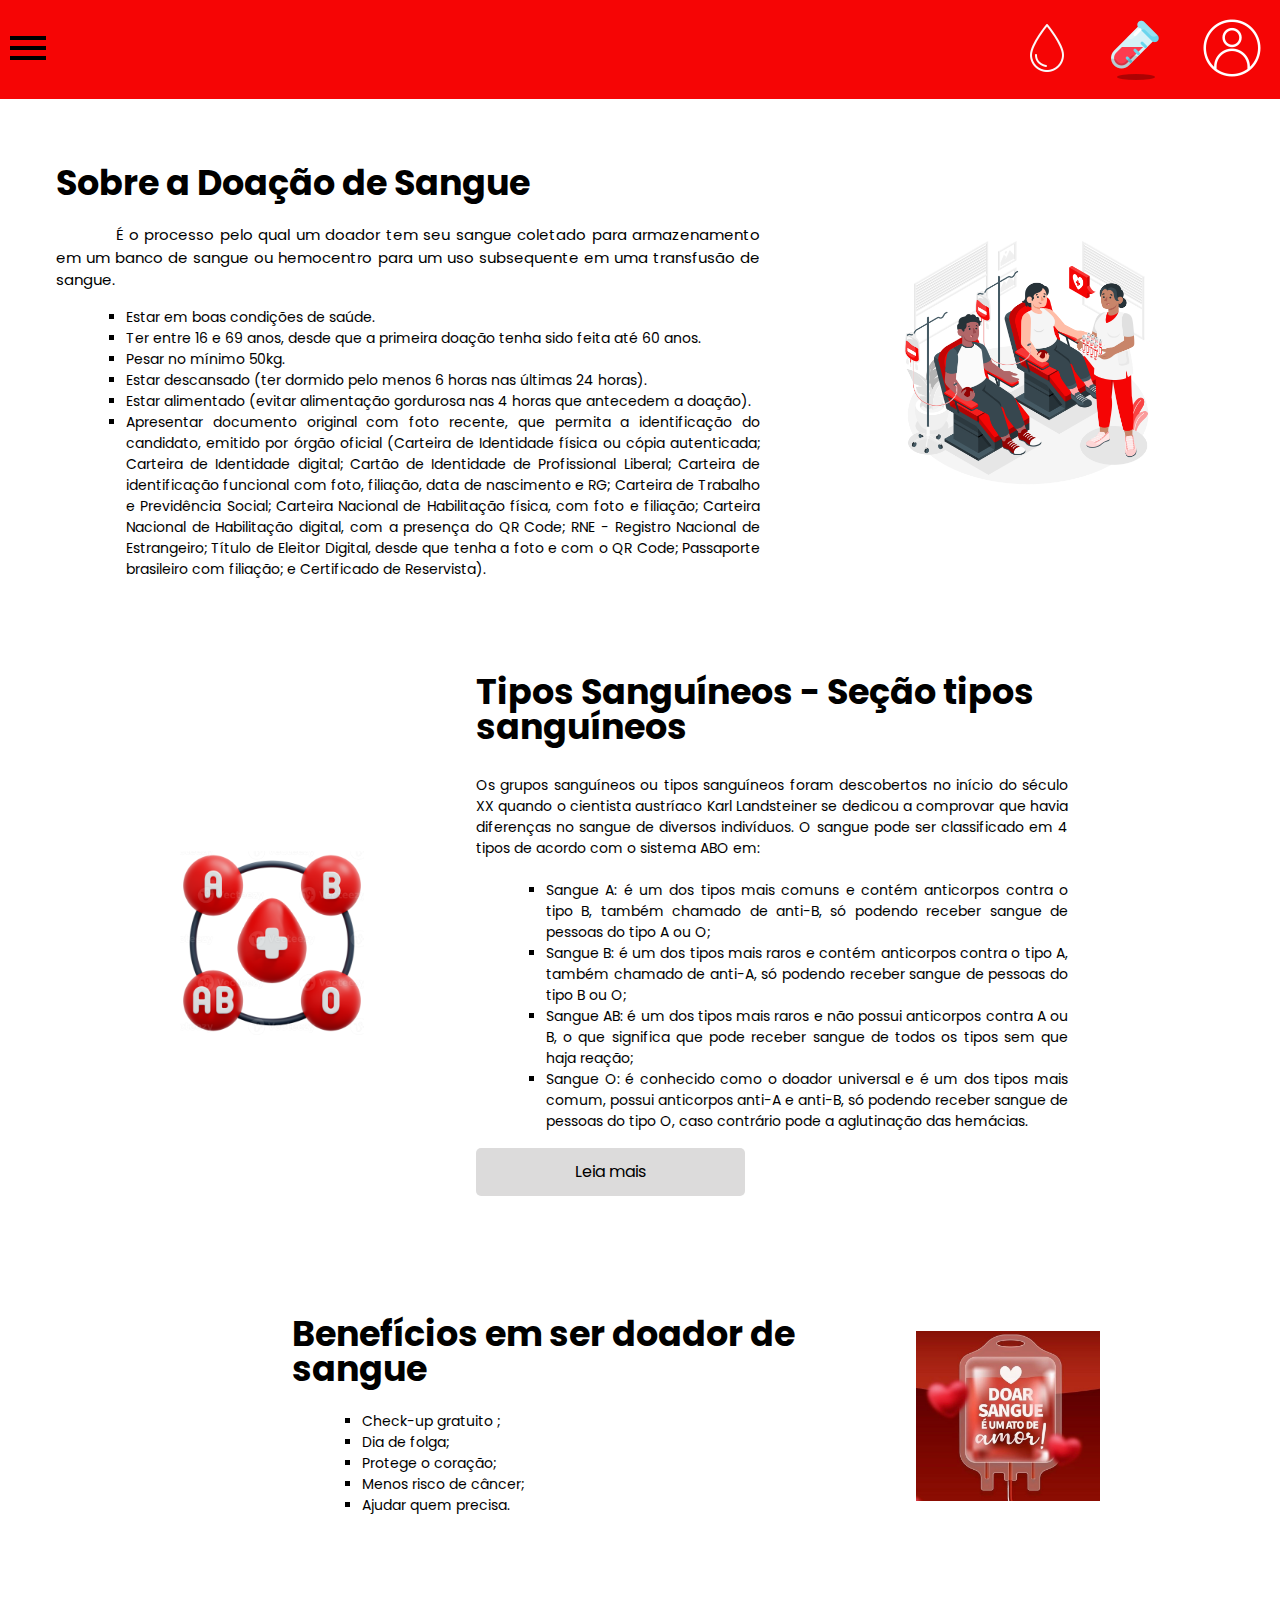
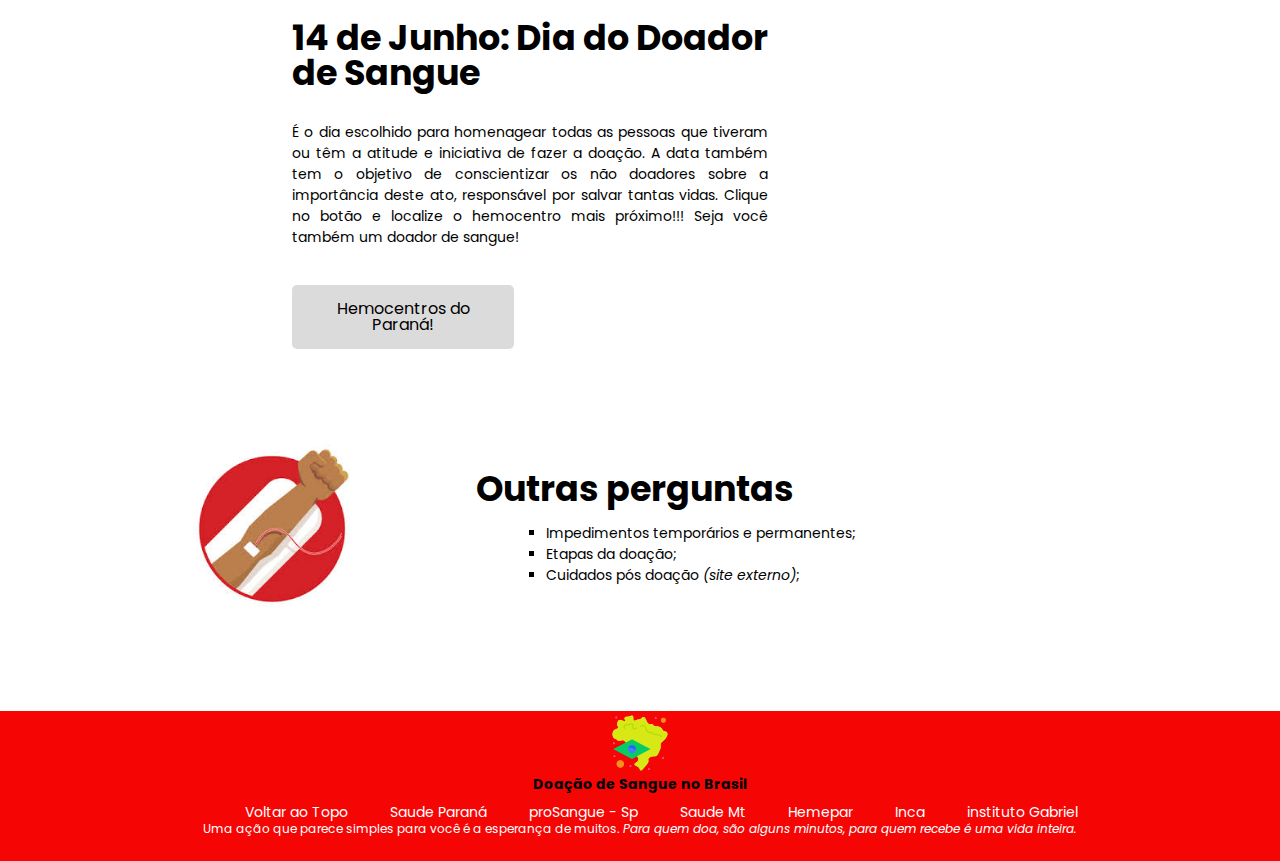
<file: index.html>
<!DOCTYPE html>
 <html lang="pt-br">
  <head>
    <meta charset="UTF-8">
    <meta name="viewport" content="width=device-width, initial-scale=1.0">
    <title> Doe Sangue </title>
    <link rel="preconnect" href="https://fonts.googleapis.com">
  <link rel="preconnect" href="https://fonts.gstatic.com" crossorigin>
  <link href="https://fonts.googleapis.com/css2?family=Poppins:wght@300;400;500;700&display=swap" rel="stylesheet">
    <link rel="stylesheet" href="style.css">
    <link rel="stylesheet" href="reset.css">
 </head>
<body>
    <header class="cabeçalho" id="cabeçalho">
        <div class="container">
            <input type="checkbox" id="menu" class="container__botao">
            <label for="menu" class="container__rotulo">
                <span class="cabeçalho__menu-hamburguer container__imagem"></span>
            </label>
            <ul class="lista-menu">
                <li class="lista-menu__titulo">Doe Sangue, Salve Vidas! </li>
                <li class="lista-menu__item">
                    <a href="" class="lista-menu__link">Critérios para ser uma doador </a>
                </li>
                <li class="lista-menu__item">
                    <a href="#tipossanguineos" class="lista-menu__link">Tipos Sanguíneos</a>
                </li>
                <li class="lista-menu__item">
                    <a href="#beneficios" class="lista-menu__link">Benefícios em ser um doador </a>
                </li>
                <li class="lista-menu__item">
                    <a href="#diadodoador" class="lista-menu__link"> Dia do Doador de Sangue  </a>
                </li>
                <li class="lista-menu__item">
                    <a href="#outrasperguntas" class="lista-menu__link">Outras perguntas </a>
                </li>
                <li class="lista-menu__item">
                    <a href="impedimentos.html" class="lista-menu__link">Impedimentos </a>
                </li>
                <li class="lista-menu__item">
                    <a href="etapas.html" class="lista-menu__link">Etapas da doação </a>
                </li>
            </ul>
         <!--   <img src="img/xxx.png" alt="" class="container__imagem">-->

        </div>
        <div class="container">
            <a href="#"><img src="img/sangueb.png" alt="sangue " class="container__imagem"></a>
            <a href="#"><img src="img/tipobranco.png" alt="tipo branco" class="container__imagem"></a>
            <a href="#"><img src="img/usuariobranco.png" alt="Usuario" class="container__imagem"></a>
        </div>
    </header>

    <section class= "doacao">
		<div class="doacao-div-conteudo" id="sobreadoacao">
			<h2 class= "doacao-titulo">Sobre a Doação de Sangue</h2>
			<p class= "doacao-texto-um">  
				É o processo pelo qual um doador tem seu sangue coletado para armazenamento em um banco de sangue ou hemocentro para um uso subsequente em uma transfusão de sangue.
			</p>
		<p class= "doacao-texto-um"> 
			<ul class="lista">
                <li> Estar em boas condições de saúde.</li>
                <li>Ter entre 16 e 69 anos, desde que a primeira doação tenha sido feita até 60 anos.</li>
                <li> Pesar no mínimo 50kg.
                <li>Estar descansado (ter dormido pelo menos 6 horas nas últimas 24 horas).</li>
                <li> Estar alimentado (evitar alimentação gordurosa nas 4 horas que antecedem a doação).</li>
                <li> Apresentar documento original com foto recente, que permita a identificação do candidato, emitido por órgão oficial (Carteira de Identidade física ou cópia autenticada; Carteira de Identidade digital; Cartão de Identidade de Profissional Liberal; Carteira de identificação funcional com foto, filiação, data de nascimento e RG; Carteira de Trabalho e Previdência Social; Carteira Nacional de Habilitação física, com foto e filiação; Carteira Nacional de Habilitação digital, com a presença do QR Code; RNE - Registro Nacional de Estrangeiro; Título de Eleitor Digital, desde que tenha a foto e com o QR Code; Passaporte brasileiro com filiação; e Certificado de Reservista).</li>
            </ul>
		</p>
		</div>
		<img src="img/fundosecao11.png" alt="Foto referente a doação de sangue " class="doacao-imagem">
	</section>	

  <section class="container secundario">
    <img src="img/tipos.png" alt="Plataformas" class="secundario__imagem">
    <div class="container__descricao" id="tipossanguineos">
        <h2 class="descricao__titulo" > Tipos Sanguíneos - Seção tipos sanguíneos </h2>
        <p class="descricao__texto"> Os grupos sanguíneos ou tipos sanguíneos foram descobertos no início do século XX quando o cientista austríaco Karl Landsteiner se dedicou a comprovar que havia diferenças no sangue de diversos indivíduos. O sangue pode ser classificado em 4 tipos de acordo com o sistema ABO em:  </p>
        <ul class="lista">
            <li> Sangue A: é um dos tipos mais comuns e contém anticorpos contra o tipo B, também chamado de anti-B, só podendo receber sangue de pessoas do tipo A ou O; </li>
            <li>Sangue B: é um dos tipos mais raros e contém anticorpos contra o tipo A, também chamado de anti-A, só podendo receber sangue de pessoas do tipo B ou O;</li>
            <li> Sangue AB: é um dos tipos mais raros e não possui anticorpos contra A ou B, o que significa que pode receber sangue de todos os tipos sem que haja reação;</li>
            <li>Sangue O: é conhecido como o doador universal e é um dos tipos mais comum, possui anticorpos anti-A e anti-B, só podendo receber sangue de pessoas do tipo O, caso contrário pode a aglutinação das hemácias.</li>
        </ul>  
         <a href="https://www.tuasaude.com/tipos-de-sangue/" class="container__botao secundario__botao ">Leia mais</a>
    </div>
 </section>

 <section class="container secundario">
    <div class="container__descricao" id="beneficios">
        <h2 class="descricao__titulo"> Benefícios em ser doador de sangue </h2>
        <p class= "doacao-texto-um"> 
			<ul class="lista">
                <li> Check-up gratuito ;</li>
                <li>Dia de folga;</li>
                <li> Protege o coração; </li>
                <li>Menos risco de câncer; </li>
                <li> Ajudar quem precisa. </li>
            </ul>
		</p>
    </div>
    <img src="img/atodeamor.jpeg" alt="ato de amor" class="doacao-imagem">
 </section>

 <section class="container secundario">
    <div class="container__descricao" id="diadodoador">
        <h2 class="descricao__titulo">14 de Junho: Dia do Doador de Sangue</h2>        
        <p class="descricao__texto">
             É o dia escolhido para homenagear todas as pessoas que tiveram ou têm a atitude
             e iniciativa de fazer a doação. A data também tem o objetivo de conscientizar os não doadores sobre 
             a importância deste ato, responsável por salvar tantas vidas.
             Clique no botão e localize o hemocentro mais próximo!!! Seja você também um doador de sangue!
        </p>
        <a href="https://www.google.com/maps/search/doa%C3%A7%C3%A3o+de+sangue+parana/@-24.1664335,-53.2715297,7z?entry=ttu" class="container__botao secundario__botao" target="_blank"> Hemocentros do Paraná!</a>
    </div>
   <iframe src="https://www.google.com/maps/embed?pb=!1m14!1m8!1m3!1d3727514.713217877!2d-53.2715297!3d-24.1664335!3m2!1i1024!2i768!4f13.1!3m3!1m2!1s0x94ec9979c5cdd815%3A0x7ae3c209b9b46870!2sHemon%C3%BAcleo%20de%20Apucarana!5e0!3m2!1spt-BR!2sbr!4v1690574073197!5m2!1spt-BR!2sbr" width="300" height="230" style="border:0;" allowfullscreen="" loading="lazy" referrerpolicy="no-referrer-when-downgrade"> xxxxxxx</iframe>
 </section>

 <section class="container secundario">
    <img src="img/IMPEDIMENTO.PNG" alt="Imagem referente a não poder doar sangue" class="secundario__imagem">
    <div class="container__descricao" id="outrasperguntas">
        <h2 class="descricao__titulo"> Outras perguntas </h2>
        <ul class="lista">
            <li class="lista__link2"> <a href="impedimentos.html" >Impedimentos temporários e permanentes;</a></li>
            <li  class="lista__link2"> <a href="etapas.html">Etapas da doação;</a></li>
            <li  class="lista__link2"> <a href="https://www.prosangue.sp.gov.br/artigos/cuidados_pos-doacao.html" target="_blank" >Cuidados pós doação <i>(site externo)</i>;</a></li>
        </ul>
    </div>
</section>


<footer class="rodape">
    <img src="img/brasil60.png" alt="Alura+" class="rodape__logo">
    <h2> Doação de Sangue no Brasil </h2>
    <ul class="rodape__lista">
        <li class="lista__link" id="cabeçalho"> <a href="#cabeçalho" target="_blank">Voltar ao Topo</a> </li>
        <li class="lista__link">
            <a href="https://www.saude.pr.gov.br/Pagina/Doacao-de-Sangue" target="_blank">Saude Paraná</a>
        </li>
        <li class="lista__link">
            <a href=" https://www.prosangue.sp.gov.br/artigos/requisitos_basicos_para_doacao.html" target="_blank">proSangue - Sp</a>
        </li>
        <li class="lista__link">
            <a href="http://www.saude.mt.gov.br/hemocentro/pagina/75/medula-ossea" target="_blank">Saude Mt</a>
        </li>
        <li class="lista__link">
            <a href="https://www.saude.pr.gov.br/Pagina/Hemepar-Centro-de-Hematologia-e-Hemoterapia-do-Parana" target="_blank">Hemepar</a>
        </li>
        <li class="lista__link">
            <a href="https://redome.inca.gov.br/" target="_blank">Inca</a>
        </li>
        <li class="lista__link">
            <a href="https://gabriel.org.br/" target="_blank">instituto Gabriel</a>
        </li>
    </ul>
    <p class="rodape__texto">Uma ação que parece simples para você é a esperança de muitos. <i>Para quem doa, são alguns minutos, para quem recebe é uma vida inteira.</i> </p>
    <br>
</footer>
</body>
</html>
</file>
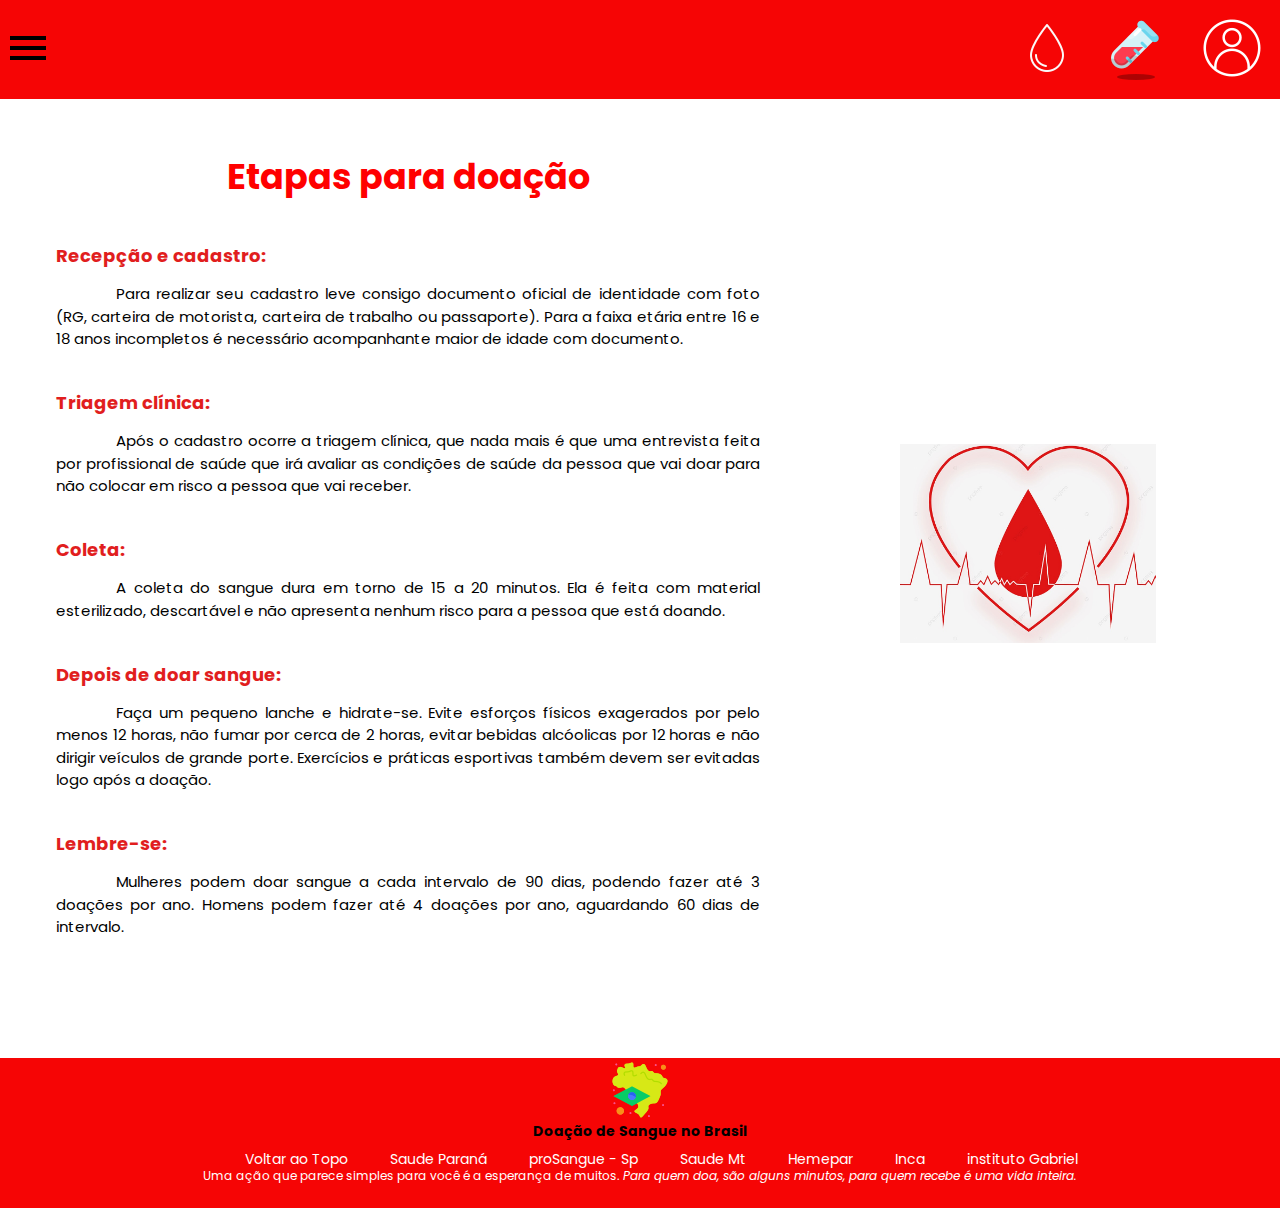
<file: etapas.html>
<!DOCTYPE html>
<html lang="en">
<head>
    <meta charset="UTF-8">
    <meta name="viewport" content="width=device-width, initial-scale=1.0">
    <link rel="preconnect" href="https://fonts.googleapis.com">
    <link rel="preconnect" href="https://fonts.gstatic.com" crossorigin>
    <link href="https://fonts.googleapis.com/css2?family=Poppins:wght@300;400;500;700&display=swap" rel="stylesheet">
    <link rel="stylesheet" href="style.css">
    <link rel="stylesheet" href="reset.css">
    <title>Etapas para doação</title>
</head>
<body>
  <header class="cabeçalho" id="cabeçalho">
    <div class="container">
        <input type="checkbox" id="menu" class="container__botao">
        <label for="menu" class="container__rotulo">
            <span class="cabeçalho__menu-hamburguer container__imagem"></span>
        </label>
        <ul class="lista-menu">
            <li class="lista-menu__titulo">Doe Sangue, Salve Vidas! </li>
            <li class="lista-menu__item">
              <a href="index.html" class="lista-menu__link"> Home </a>
          </li>
            <li class="lista-menu__item">
                <a href="impedimentos.html" class="lista-menu__link">Impedimentos </a>
            </li>

        </ul>
     <!--   <img src="img/xxx.png" alt="" class="container__imagem">-->

    </div>
    <div class="container">
        <a href="#"><img src="img/sangueb.png" alt="sangue " class="container__imagem"></a>
        <a href="#"><img src="img/tipobranco.png" alt="tipo branco" class="container__imagem"></a>
        <a href="#"><img src="img/usuariobranco.png" alt="Usuario" class="container__imagem"></a>
    </div>
</header>



  <section class= "doacao">
	<div class="doacao-div-conteudo">
    <h1 class="doacao-titulo-etapas"> Etapas para doação </h1>
      <h2 class="subtitulo"> Recepção e cadastro: </h2>
        <p class="doacao-texto-um" >  Para realizar seu cadastro leve consigo documento oficial de identidade com foto (RG, carteira de motorista, carteira de trabalho ou passaporte). Para a faixa etária entre 16 e 18 anos incompletos é necessário acompanhante maior de idade com documento.</p>
      
      <h2 class="subtitulo"> Triagem clínica: </h2>
      <p class="doacao-texto-um">  Após o cadastro ocorre a triagem clínica, que nada mais é que uma entrevista feita por profissional de saúde que irá avaliar as condições de saúde da pessoa que vai doar para não colocar em risco a pessoa que vai receber.</p>

      <h2 class="subtitulo"> Coleta: </h2>
      <p class="doacao-texto-um"> A coleta do sangue dura em torno de 15 a 20 minutos. Ela é feita com material esterilizado, descartável e não apresenta nenhum risco para a pessoa que está doando.</p>

      <h2 class="subtitulo">Depois de doar sangue:</h2>
      <p class="doacao-texto-um"> Faça um pequeno lanche e hidrate-se. Evite esforços físicos exagerados por pelo menos 12 horas, não fumar por cerca de 2 horas, evitar bebidas alcóolicas por 12 horas e não dirigir veículos de grande porte. Exercícios e práticas esportivas também devem ser evitadas logo após a doação.  </p>

      <h2 class="subtitulo"> Lembre-se: </h2>
      <p class="doacao-texto-um"> Mulheres podem doar sangue a cada intervalo de 90 dias, podendo fazer até 3 doações por ano. Homens podem fazer até 4 doações por ano, aguardando 60 dias de intervalo.</p>
      </div>
      <img src="img/etapas.jpg" alt="Foto referente a doação de sangue " class="doacao-imagem">
    </section>
    <footer class="rodape">
      <img src="img/brasil60.png" alt="Alura+" class="rodape__logo">
      <h2> Doação de Sangue no Brasil </h2>
      <ul class="rodape__lista">
        <li class="lista__link" id="cabeçalho"> <a href="#cabeçalho">Voltar ao Topo</a> </li>
          <li class="lista__link">
              <a href="https://www.saude.pr.gov.br/Pagina/Doacao-de-Sangue" target="_blank">Saude Paraná</a>
          </li>
          <li class="lista__link">
              <a href=" https://www.prosangue.sp.gov.br/artigos/requisitos_basicos_para_doacao.html" target="_blank">proSangue - Sp</a>
          </li>
          <li class="lista__link">
              <a href="http://www.saude.mt.gov.br/hemocentro/pagina/75/medula-ossea" target="_blank">Saude Mt</a>
          </li>
          <li class="lista__link">
              <a href="https://www.saude.pr.gov.br/Pagina/Hemepar-Centro-de-Hematologia-e-Hemoterapia-do-Parana" target="_blank">Hemepar</a>
          </li>
          <li class="lista__link">
              <a href="https://redome.inca.gov.br/" target="_blank">Inca</a>
          </li>
          <li class="lista__link">
              <a href="https://gabriel.org.br/" target="_blank">instituto Gabriel</a>
          </li>
      </ul>
      <p class="rodape__texto">Uma ação que parece simples para você é a esperança de muitos. <i>Para quem doa, são alguns minutos, para quem recebe é uma vida inteira.</i> </p>
      <br>
    </footer>
    </body>
</html>
</file>
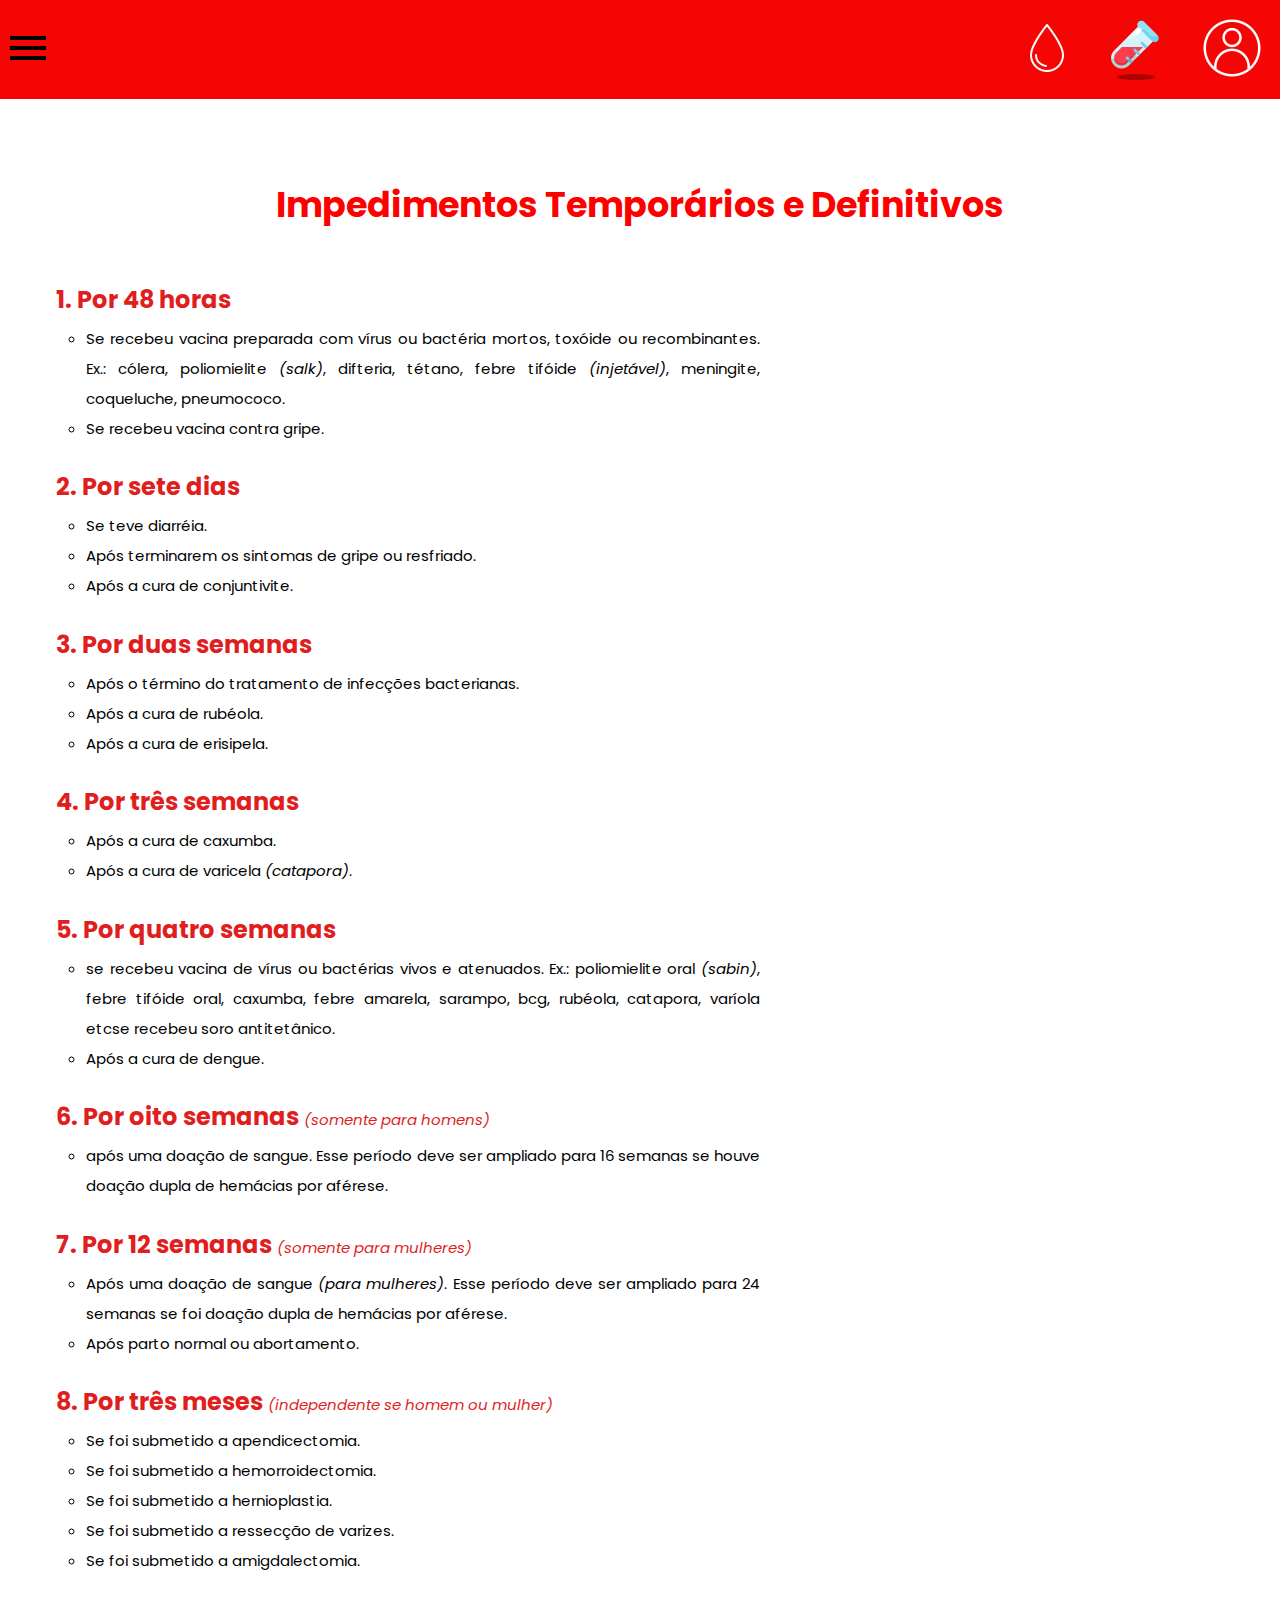
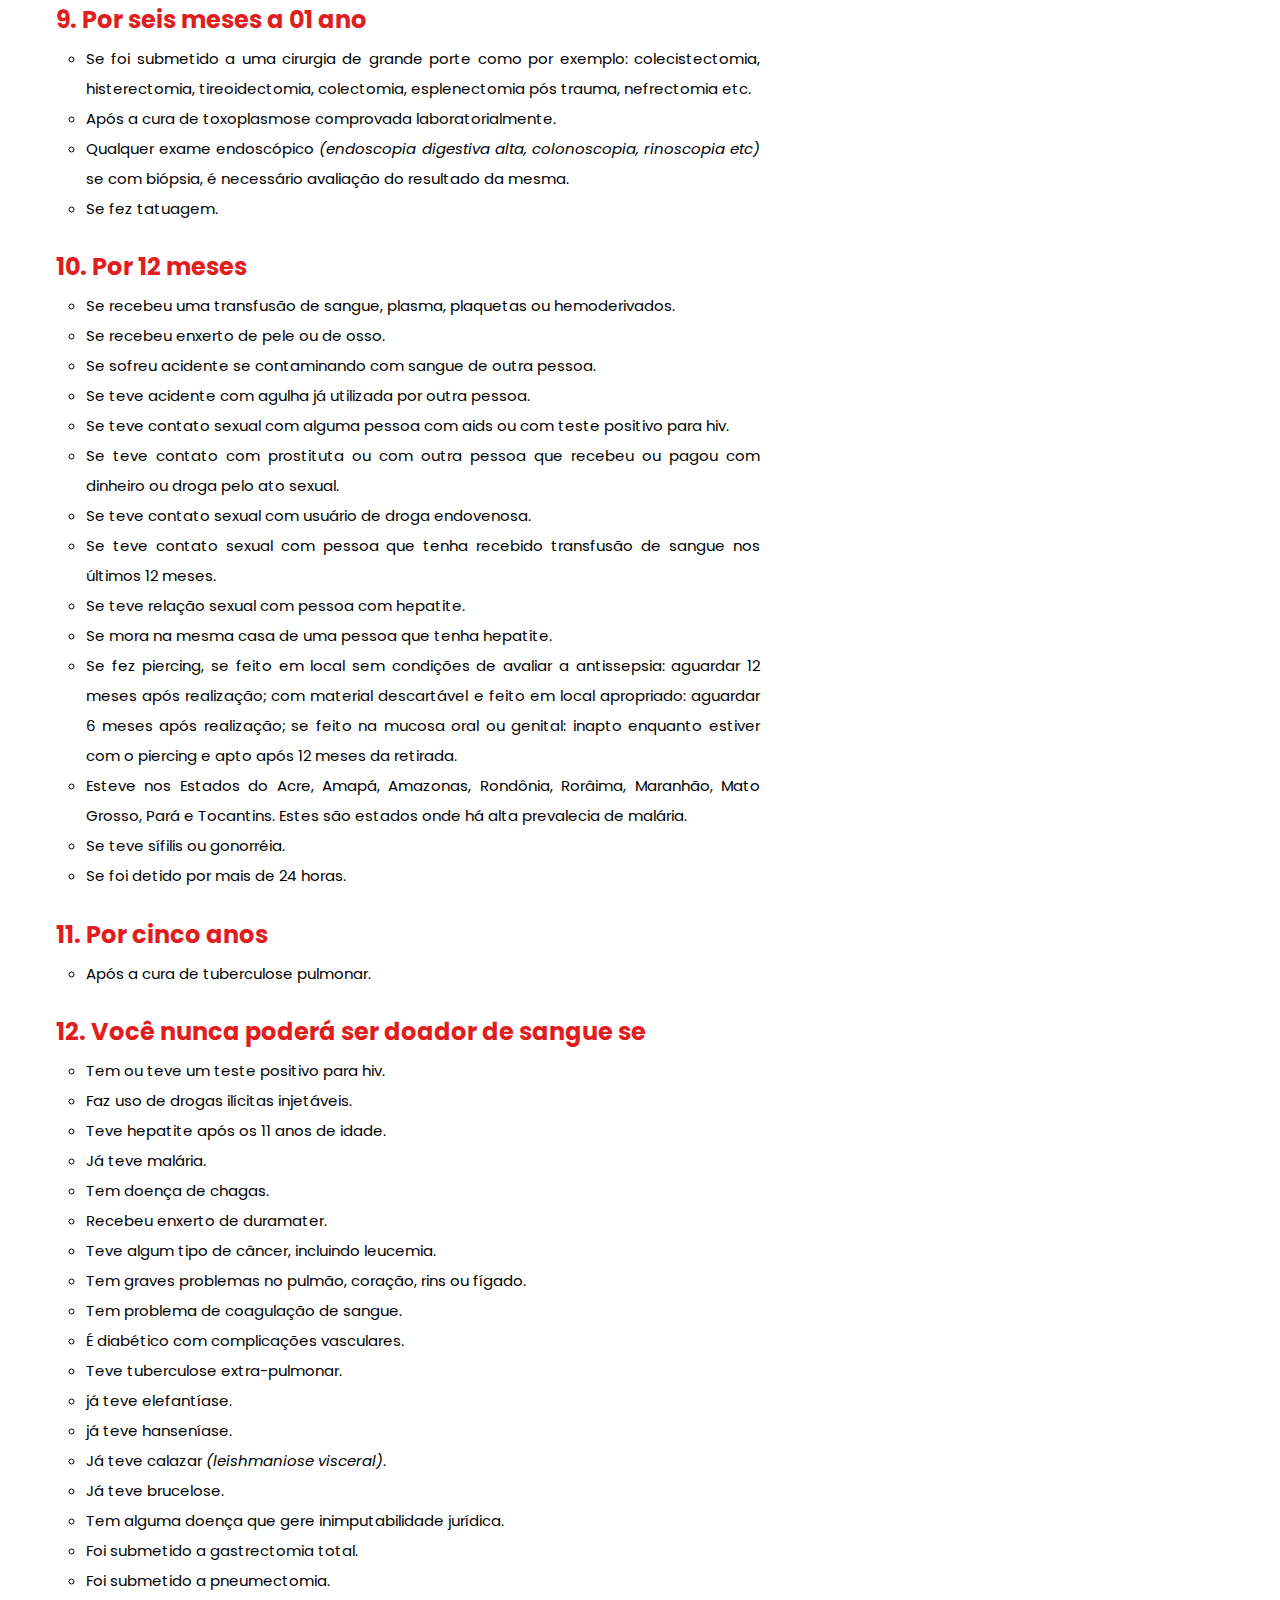
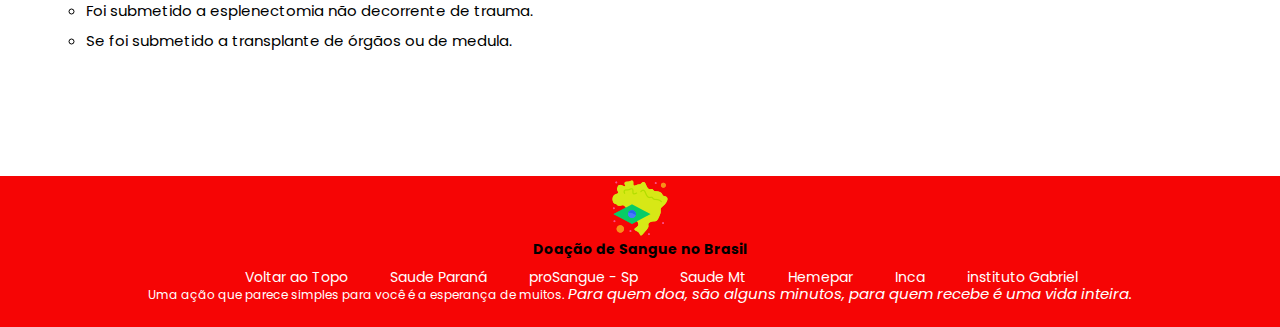
<file: impedimentos.html>
<!DOCTYPE html>
<html lang="pt-br">
<head>
    <meta charset="UTF-8">
    <meta name="viewport" content="width=device-width, initial-scale=1.0">
    <link rel="preconnect" href="https://fonts.googleapis.com">
    <link rel="preconnect" href="https://fonts.gstatic.com" crossorigin>
    <link href="https://fonts.googleapis.com/css2?family=Poppins:wght@300;400;500;700&display=swap" rel="stylesheet">

    <title>Impedimentos</title>
    <link rel="stylesheet" href="reset.css">
    <link rel="stylesheet" href="style.css">
</head>
<body>
   <header class="cabeçalho" id="cabeçalho">
      <div class="container">
          <input type="checkbox" id="menu" class="container__botao">
          <label for="menu" class="container__rotulo">
              <span class="cabeçalho__menu-hamburguer container__imagem"></span>
          </label>
          <ul class="lista-menu">
              <li class="lista-menu__titulo">Doe Sangue, Salve Vidas! </li>
              <li class="lista-menu__item">
                  <a href="index.html" class="lista-menu__link"> Home </a>
              </li>
              <li class="lista-menu__item">
                  <a href="etapas.html" class="lista-menu__link">Etapas da doação </a>
              </li>
          </ul>
      </div>
      <div class="container">
          <a href="#"><img src="img/sangueb.png" alt="sangue " class="container__imagem"></a>
          <a href="#"><img src="img/tipobranco.png" alt="tipo branco" class="container__imagem"></a>
          <a href="#"><img src="img/usuariobranco.png" alt="Usuario" class="container__imagem"></a>
      </div>
  </header>

   <h1 class="doacao-titulo-impedimentos"> Impedimentos Temporários e Definitivos</h1>
  
   <section class= "doacao">
   <div class="doacao-div-conteudo">
      <h2 class="subtitulo-impedimentos"> 1. Por 48 horas </h2>
      <ul class="impedimentos-lista">
         <li>  Se recebeu vacina preparada com vírus ou bactéria mortos, toxóide ou recombinantes. Ex.: cólera, poliomielite  <i>(salk)</i>, difteria, tétano, febre tifóide  <i>(injetável)</i>, meningite, coqueluche, pneumococo.</li>
         <li> Se recebeu vacina contra gripe. </li>
      </ul>
      
      <h2 class="subtitulo-impedimentos"> 2. Por sete dias </h2>
      <ul class="impedimentos-lista">
         <li> Se teve diarréia.</li>
         <li> Após terminarem os sintomas de gripe ou resfriado. </li>
         <li> Após a cura de conjuntivite. </li>
      </ul>
      
      <h2 class="subtitulo-impedimentos">  3. Por duas semanas    </h2>
      <ul class="impedimentos-lista">
         <li> Após o término do tratamento de infecções bacterianas. </li>
         <li> Após a cura de rubéola. </li>
         <li> Após a cura de erisipela.</li>
      </ul>
      
      <h2 class="subtitulo-impedimentos"> 4. Por três semanas   </h2>
      <ul class="impedimentos-lista">
         <li> Após a cura de caxumba. </li>
         <li> Após a cura de varicela <i> (catapora)</i>.</li>
      </ul>
      
      <h2 class="subtitulo-impedimentos">5. Por quatro semanas </h2>
      <ul class="impedimentos-lista">
         <li>se recebeu vacina de vírus ou bactérias vivos e atenuados. Ex.: poliomielite oral <i>(sabin)</i>, febre tifóide oral, caxumba, febre amarela, sarampo, bcg, rubéola, catapora, varíola etcse recebeu soro antitetânico.</li>
         <li> Após a cura de dengue.</li>
      </ul>
      
      <h2 class="subtitulo-impedimentos"> 6. Por oito semanas <i>(somente para homens) </i>  </h2>
      <ul class="impedimentos-lista">
         <li>  após uma doação de sangue. Esse período deve ser ampliado para 16 semanas se houve doação dupla de hemácias por aférese.</li>
      </ul>
      
      <h2 class="subtitulo-impedimentos">7. Por 12 semanas <i>(somente para mulheres)</i></h2>
      <ul class="impedimentos-lista">
         <li> Após uma doação de sangue <i> (para mulheres)</i>. Esse período deve ser ampliado para 24 semanas se foi doação dupla de hemácias por aférese. </li>
         <li> Após parto normal ou abortamento.</li>
      </ul>
      
      <h2 class="subtitulo-impedimentos"> 8. Por três meses <i>(independente se homem ou mulher)</i> </h2>
      <ul class="impedimentos-lista">
         <li>  Se foi submetido a apendicectomia. </li>
         <li> Se foi submetido a hemorroidectomia.</li>
         <li> Se foi submetido a hernioplastia.</li>
         <li> Se foi submetido a ressecção de varizes.</li>
         <li> Se foi submetido a amigdalectomia.</li>
      </ul>
      
      <h2 class="subtitulo-impedimentos"> 9. Por seis meses a 01 ano </h2>
      <ul class="impedimentos-lista">
         <li>  Se foi submetido a uma cirurgia de grande porte como por exemplo: colecistectomia, histerectomia, tireoidectomia, colectomia, esplenectomia pós trauma, nefrectomia etc. </li>
         <li>  Após a cura de toxoplasmose comprovada laboratorialmente.  </li>
         <li>  Qualquer exame endoscópico <i>(endoscopia digestiva alta, colonoscopia, rinoscopia etc)</i> se com biópsia, é necessário avaliação do resultado da mesma.</li>
         <li>  Se fez tatuagem. </li>
      </ul>
      
      <h2 class="subtitulo-impedimentos"> 10. Por 12 meses </h2>
      <ul class="impedimentos-lista">
         <li> Se recebeu uma transfusão de sangue, plasma, plaquetas ou hemoderivados. </li>
         <li> Se recebeu enxerto de pele ou de osso.</li>
         <li> Se sofreu acidente se contaminando com sangue de outra pessoa.</li>
         <li> Se teve acidente com agulha já utilizada por outra pessoa.</li>
         <li> Se teve contato sexual com alguma pessoa com aids ou com teste positivo para hiv.</li>
         <li> Se teve contato com prostituta ou com outra pessoa que recebeu ou pagou com dinheiro ou droga pelo ato sexual.</li>
         <li> Se teve contato sexual com usuário de droga endovenosa.</li>
         <li> Se teve contato sexual com pessoa que tenha recebido transfusão de sangue nos últimos 12 meses.</li>
         <li> Se teve relação sexual com pessoa com hepatite.</li> 
         <li> Se mora na mesma casa de uma pessoa que tenha hepatite.</li>
         <li> Se fez piercing, se feito em local sem condições de avaliar a antissepsia: aguardar 12 meses após realização; com material descartável e feito em local apropriado: aguardar 6 meses após realização; se feito na mucosa oral ou genital: inapto enquanto estiver com o piercing e apto após 12 meses da retirada. </li>
         <li> Esteve nos Estados do Acre, Amapá, Amazonas, Rondônia, Rorâima, Maranhão, Mato Grosso, Pará e Tocantins. Estes são estados onde há alta prevalecia de malária.</li>
         <li> Se teve sífilis ou gonorréia.</li>
         <li> Se foi detido por mais de 24 horas.</li>
      </ul>
      
      <h2 class="subtitulo-impedimentos">  11. Por cinco anos</h2>
      <ul class="impedimentos-lista">
         <li>  Após a cura de tuberculose pulmonar. </li>
      </ul>
      
      <h2 class="subtitulo-impedimentos">   12. Você nunca poderá ser doador de sangue se    </h2>
      <ul class="impedimentos-lista">
         <li>  Tem ou teve um teste positivo para hiv.</li>
         <li>  Faz uso de drogas ilícitas injetáveis.</li>
         <li>  Teve hepatite após os 11 anos de idade. </li>
         <li> Já teve malária.</li>
         <li>  Tem doença de chagas.</li>
         <li>  Recebeu enxerto de duramater.</li>
         <li>  Teve algum tipo de câncer, incluindo leucemia.</li>
         <li>  Tem graves problemas no pulmão, coração, rins ou fígado.</li>
         <li> Tem problema de coagulação de sangue.</li>
         <li> É diabético com complicações vasculares.</li>
         <li> Teve tuberculose extra-pulmonar.</li>
         <li> já teve elefantíase.</li>
         <li> já teve hanseníase.</li>
         <li> Já teve calazar <i>(leishmaniose visceral)</i>.</li>
         <li> Já teve brucelose.</li>
         <li> Tem alguma doença que gere inimputabilidade jurídica.</li>
         <li> Foi submetido a gastrectomia total.</li>
         <li> Foi submetido a pneumectomia.</li>
         <li> Foi submetido a esplenectomia não decorrente de trauma.</li>
         <li> Se foi submetido a transplante de órgãos ou de medula.</li>
      </ul>
   </div>
   </section>
   
   <footer class="rodape">
     
      <img src="img/brasil60.png" alt="Alura+" class="rodape__logo">
      <h2> Doação de Sangue no Brasil </h2>
      <ul class="rodape__lista">
         <li class="lista__link" id="cabeçalho"> <a href="#cabeçalho">Voltar ao Topo</a> </li>
          <li class="lista__link">
              <a href="https://www.saude.pr.gov.br/Pagina/Doacao-de-Sangue" target="_blank">Saude Paraná</a>
          </li>
          <li class="lista__link">
              <a href=" https://www.prosangue.sp.gov.br/artigos/requisitos_basicos_para_doacao.html" target="_blank">proSangue - Sp</a>
          </li>
          <li class="lista__link">
              <a href="http://www.saude.mt.gov.br/hemocentro/pagina/75/medula-ossea" target="_blank">Saude Mt</a>
          </li>
          <li class="lista__link">
              <a href="https://www.saude.pr.gov.br/Pagina/Hemepar-Centro-de-Hematologia-e-Hemoterapia-do-Parana" target="_blank">Hemepar</a>
          </li>
          <li class="lista__link">
              <a href="https://redome.inca.gov.br/" target="_blank">Inca</a>
          </li>
          <li class="lista__link">
              <a href="https://gabriel.org.br/" target="_blank">instituto Gabriel</a>
          </li>
      </ul>
      <p class="rodape__texto">Uma ação que parece simples para você é a esperança de muitos. <i>Para quem doa, são alguns minutos, para quem recebe é uma vida inteira.</i> </p>
      <br>
  </footer>
</body>
</html>
</file>
<file: style.css>
.cabeçalho__menu-hamburguer{
    width: 24px;
    height: 24px;
    background-image: url(img/Menu.svg);
    background-repeat: no-repeat;
    background-position: center;
    display: inline-block;
}

.cabeçalho{
    background-color: #F60505;
    display: flex;
    justify-content: space-between;
    align-items: center;
    position: relative;
}

.container{
    display: flex;
    align-items: center;

}

.container__imagem{
    padding: 1em;
}

.container__botao { 
    display: none;
}


.container__botao:checked~.container__rotulo>.cabeçalho__menu-hamburguer {/*esconde e mostra o menu*/
    background-image: url("img/Menu Aberto.svg");
}

.container__botao:checked~.container__rotulo {
    background: #000000; 
}

.lista-menu {
    display: none;
    position: absolute;
    top: 100%; 
    width: 25vw; 
}

.container__botao:checked~.lista-menu {
    display: block; 
    
}

.lista-menu__titulo,
.lista-menu__item {
    padding: 0.5em;
    background-color: white ; 
    font-family: 'Poppins', sans-serif;
}

.lista-menu__titulo {
    color: rgb(128, 3, 3) ; 
    font-weight: 700;
    font-family: 'Poppins', sans-serif;
    padding: 2em;
}

.lista-menu__link {
    color: #0f013f ;
    line-height: 3em;
    text-decoration: none; 
    padding: 0.5em;
    
}

.lista-menu__link:hover {
    background-color: #D6D6D6;
    color:#6D6D6D;
    border-bottom: 3px solid #EA0000;
    font-style: italic;
    font-size: 16px;
}

.doacao-imagem{
	width: 20%;
    padding-left: 70px;
}

.doacao{
	background: #fff;
	color: #000000;
    font-size: 14px;
	display : flex;
	justify-content: justify;
	align-items: center; 	
	margin: 0px;
}

.doacao-div-conteudo{
	width: 55%;
    padding-bottom: 3em;
    padding-top: 3em;
    padding-left: 4em;
    padding-right: 5em;
}

.doacao-titulo {  
	padding: 24px 0;
    font-size: 35px;
}

/*ETAPAS */
.doacao-titulo-etapas{
    padding: 0.5em 0;
    font-size: 35px;
    color:red;
    text-align: center;
}

.subtitulo {
    margin-top: 2em;
    color: rgb(225, 30, 30);
    margin-bottom: 1em;
    margin-top: 2em;
    line-height: 1em;
    font-size: 18px;
}

i{
    font-weight: normal;
    font-size: 15px;
}

/*IMPEDIMENTOS*/
.doacao-titulo-impedimentos{
    padding-top: 1.5em;
    font-size: 35px;
    text-align: center;
    margin-top: 1em;
    font-weight: 700;
    font-family: 'Poppins', sans-serif;
    color:red;
}

.subtitulo-impedimentos{
    margin-top: 1em;
    color: rgb(225, 30, 30);
    margin-bottom: 0.5em;
    font-size: 24px;
    font-family: 'Poppins', sans-serif;
}

.impedimentos-lista{
    line-height: 2em;
    font-family: 'Poppins', sans-serif;
    font-size: 15px;
    text-align: justify;
    margin-left: 2em;
    padding-bottom: 0.5em;
    list-style-type: circle;
}

.doacao-texto-um{
    line-height: 1.5em;
    font-family: 'Poppins', sans-serif;
    font-size: 15px;
    text-align: justify;
    text-indent: 4em;
    padding-bottom: 0.5em;
}


.lista{
    line-height: 1.5em;
    font-family: 'Poppins', sans-serif;
    font-size: 14px;
    text-align: justify;
    list-style-type: square;
    padding-left: 5em ;
    text-decoration: none;
}

.lista__link2 a{
    text-decoration: none;
    color: #000000;
}


.lista__link2 a:hover{
    text-decoration: none;
    color: #f90505;
    font-size: 16px;
    line-height: 2em;
}

.container__titulo__principal{

}
/**/
.secundario__imagem{
    width: 20%;
}

.secundario{
    align-items: center;
    margin: 0 10em;
    padding: 20px;
}

.descricao__titulo{
    font-weight: 700;
    font-size: 35px;
    color: black;
    margin-bottom: 0.5em;
}

.descricao__texto{
    color: black;
    line-height: 1.5em;
    font-size: 14px;
    text-align: justify;
    padding-top:1em;
    padding-bottom: 1.5em;
}

.secundario__botao {
    display: inline-block;
    margin-top: 1em;
    text-decoration: none;
    color: #000000;
    background-color: rgb(232, 230, 230);
}

.container__descricao {
    padding: 2em;
    margin-left: 5em;
}

.container__botao {
    background-color: #dcdbdb;
    border-radius: 5px;
    padding: 1em;
    color: black;
    text-decoration: none; /*pra tirar o sublinhado do texto*/
    margin-bottom: 1em;
    width: 40%;
    text-align: center;
}

.container__botao:hover {
    background-color: red;
    color: white;
    text-align: center;
    font-style: italic;

}

.lista__link2 {
    text-decoration: none;
    color: black;

}

/*RODAPE*/
.rodape {
    text-align: center;
    margin: 5em 0em;
    background-color:#F60505 ;
    font-size: 14px;
    margin-bottom: 0%;
}

.rodape__lista {
    display: flex;
    justify-content: center;
    list-style-type: none;
    margin-top: 1em;
}

.lista__link a{
    text-decoration: none;
    color: white;
    margin-left: 1em;
    padding-left: 2em;
}

.rodape__texto {
    margin-bottom: 1em;
    color: white;
    font-size: 12px;
    line-height: 1em;
    margin-top: 4px;
}

.lista__link a:hover {
    color: greenyellow;
    font-size: 16px;

}

.lista__link a:active {
    color:purple;
}

.rodape__voltar{
    
}
</file>
